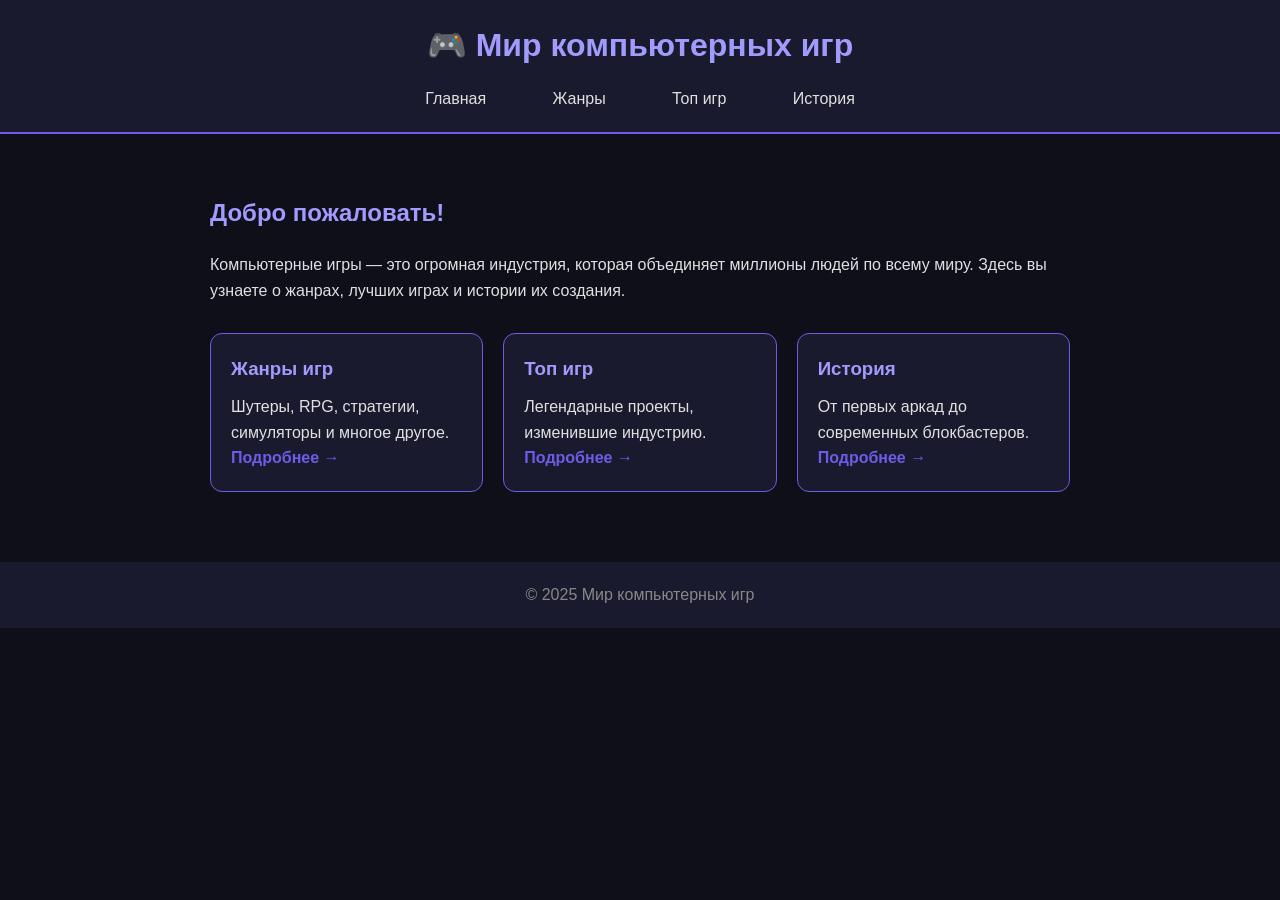
<file: index.html>
<!DOCTYPE html>
<html lang="ru">
<head>
    <meta charset="UTF-8">
    <title>Мир компьютерных игр — Главная</title>
    <link rel="stylesheet" href="style.css">
</head>
<body>
    <header>
        <h1>🎮 Мир компьютерных игр</h1>
        <nav>
            <a href="index.html">Главная</a>
            <a href="genres.html">Жанры</a>
            <a href="top.html">Топ игр</a>
            <a href="history.html">История</a>
        </nav>
    </header>

    <main>
        <h2>Добро пожаловать!</h2>
        <p>Компьютерные игры — это огромная индустрия, которая объединяет миллионы людей по всему миру. Здесь вы узнаете о жанрах, лучших играх и истории их создания.</p>

        <div class="cards">
            <div class="card">
                <h3>Жанры игр</h3>
                <p>Шутеры, RPG, стратегии, симуляторы и многое другое.</p>
                <a href="genres.html">Подробнее →</a>
            </div>
            <div class="card">
                <h3>Топ игр</h3>
                <p>Легендарные проекты, изменившие индустрию.</p>
                <a href="top.html">Подробнее →</a>
            </div>
            <div class="card">
                <h3>История</h3>
                <p>От первых аркад до современных блокбастеров.</p>
                <a href="history.html">Подробнее →</a>
            </div>
        </div>
    </main>

    <footer>
        <p>© 2025 Мир компьютерных игр</p>
    </footer>
</body>
</html>
</file>
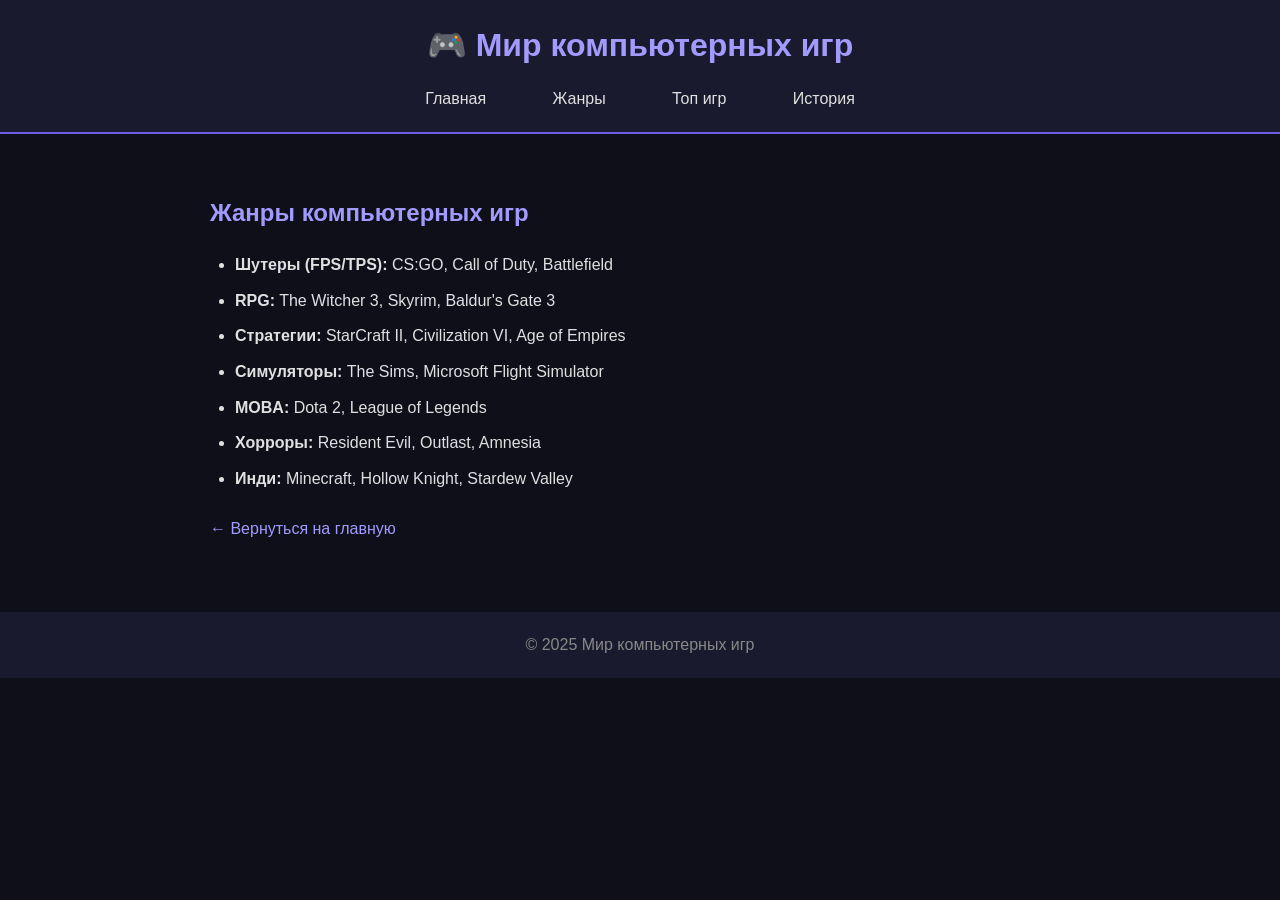
<file: genres.html>
<!DOCTYPE html>
<html lang="ru">
<head>
    <meta charset="UTF-8">
    <title>Жанры игр</title>
    <link rel="stylesheet" href="style.css">
</head>
<body>
    <header>
        <h1>🎮 Мир компьютерных игр</h1>
        <nav>
            <a href="index.html">Главная</a>
            <a href="genres.html">Жанры</a>
            <a href="top.html">Топ игр</a>
            <a href="history.html">История</a>
        </nav>
    </header>

    <main>
        <h2>Жанры компьютерных игр</h2>
        <ul class="genre-list">
            <li><strong>Шутеры (FPS/TPS):</strong> CS:GO, Call of Duty, Battlefield</li>
            <li><strong>RPG:</strong> The Witcher 3, Skyrim, Baldur's Gate 3</li>
            <li><strong>Стратегии:</strong> StarCraft II, Civilization VI, Age of Empires</li>
            <li><strong>Симуляторы:</strong> The Sims, Microsoft Flight Simulator</li>
            <li><strong>MOBA:</strong> Dota 2, League of Legends</li>
            <li><strong>Хорроры:</strong> Resident Evil, Outlast, Amnesia</li>
            <li><strong>Инди:</strong> Minecraft, Hollow Knight, Stardew Valley</li>
        </ul>
        <p><a href="index.html">← Вернуться на главную</a></p>
    </main>

    <footer>
        <p>© 2025 Мир компьютерных игр</p>
    </footer>
</body>
</html>
</file>
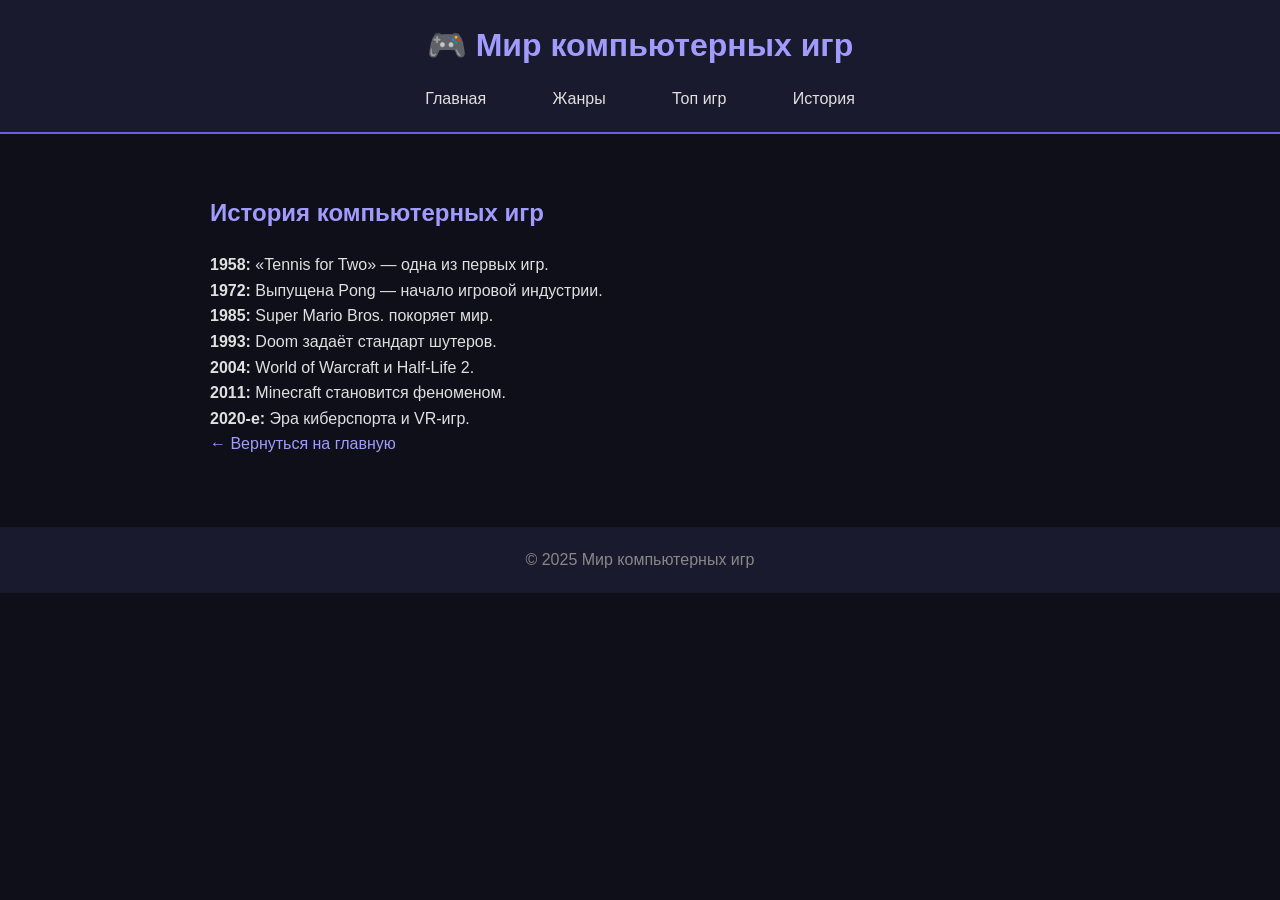
<file: history.html>
<!DOCTYPE html>
<html lang="ru">
<head>
    <meta charset="UTF-8">
    <title>История игр</title>
    <link rel="stylesheet" href="style.css">
</head>
<body>
    <header>
        <h1>🎮 Мир компьютерных игр</h1>
        <nav>
            <a href="index.html">Главная</a>
            <a href="genres.html">Жанры</a>
            <a href="top.html">Топ игр</a>
            <a href="history.html">История</a>
        </nav>
    </header>

    <main>
        <h2>История компьютерных игр</h2>
        <p><strong>1958:</strong> «Tennis for Two» — одна из первых игр.</p>
        <p><strong>1972:</strong> Выпущена Pong — начало игровой индустрии.</p>
        <p><strong>1985:</strong> Super Mario Bros. покоряет мир.</p>
        <p><strong>1993:</strong> Doom задаёт стандарт шутеров.</p>
        <p><strong>2004:</strong> World of Warcraft и Half-Life 2.</p>
        <p><strong>2011:</strong> Minecraft становится феноменом.</p>
        <p><strong>2020-е:</strong> Эра киберспорта и VR-игр.</p>
        <p><a href="index.html">← Вернуться на главную</a></p>
    </main>

    <footer>
        <p>© 2025 Мир компьютерных игр</p>
    </footer>
</body>
</html>
</file>
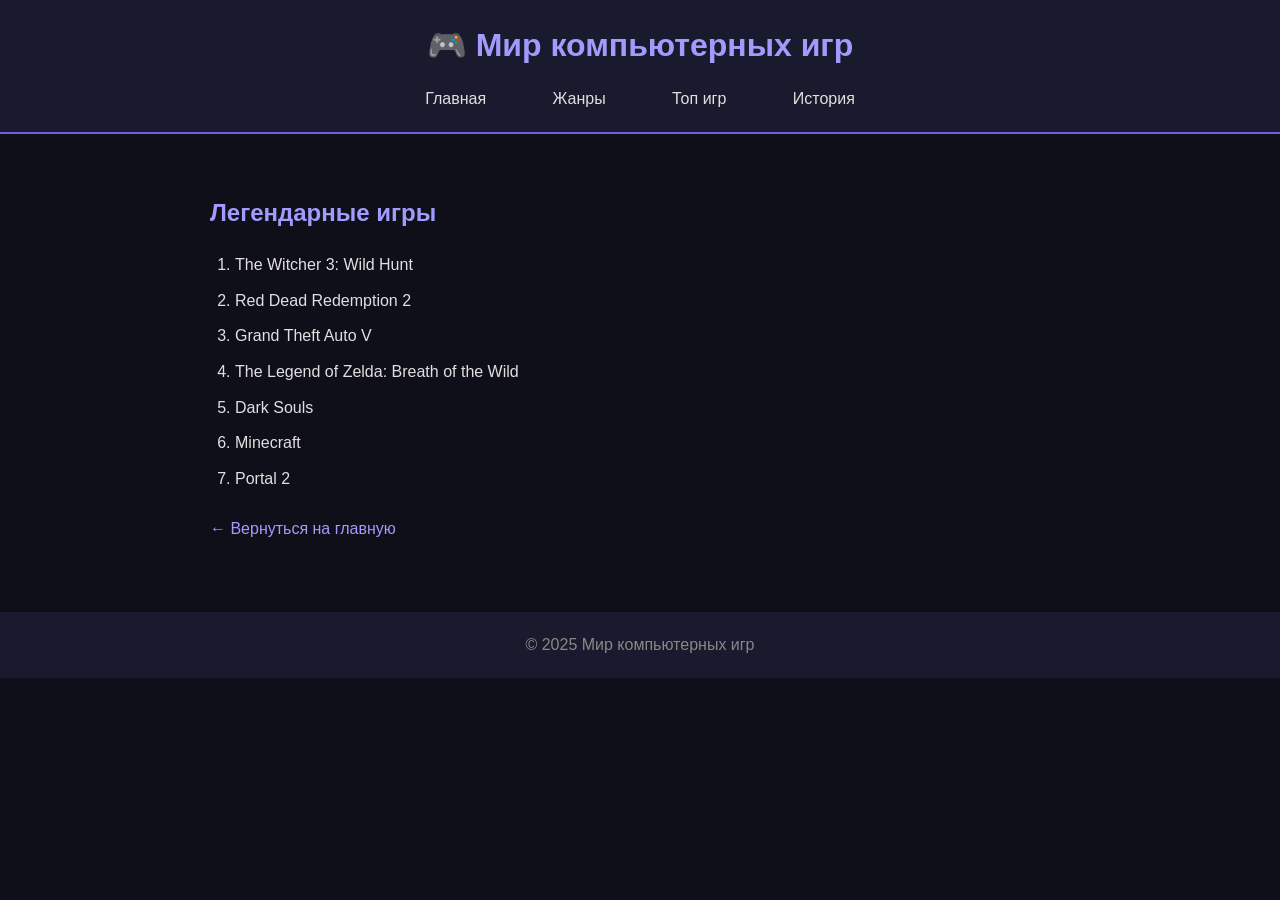
<file: top.html>
<!DOCTYPE html>
<html lang="ru">
<head>
    <meta charset="UTF-8">
    <title>Топ игр</title>
    <link rel="stylesheet" href="style.css">
</head>
<body>
    <header>
        <h1>🎮 Мир компьютерных игр</h1>
        <nav>
            <a href="index.html">Главная</a>
            <a href="genres.html">Жанры</a>
            <a href="top.html">Топ игр</a>
            <a href="history.html">История</a>
        </nav>
    </header>

    <main>
        <h2>Легендарные игры</h2>
        <ol class="top-list">
            <li>The Witcher 3: Wild Hunt</li>
            <li>Red Dead Redemption 2</li>
            <li>Grand Theft Auto V</li>
            <li>The Legend of Zelda: Breath of the Wild</li>
            <li>Dark Souls</li>
            <li>Minecraft</li>
            <li>Portal 2</li>
        </ol>
        <p><a href="index.html">← Вернуться на главную</a></p>
    </main>

    <footer>
        <p>© 2025 Мир компьютерных игр</p>
    </footer>
</body>
</html>
</file>
<file: style.css>
* {
    margin: 0;
    padding: 0;
    box-sizing: border-box;
}

body {
    font-family: Arial, sans-serif;
    background: #0f0f1a;
    color: #e0e0e0;
    line-height: 1.6;
}

header {
    background: #1a1a2e;
    padding: 20px;
    text-align: center;
    border-bottom: 2px solid #6c5ce7;
}

h1 {
    color: #a29bfe;
    margin-bottom: 15px;
}

nav a {
    color: #e0e0e0;
    text-decoration: none;
    margin: 0 15px;
    padding: 8px 16px;
    border-radius: 8px;
    transition: 0.3s;
}

nav a:hover {
    background: #6c5ce7;
    color: white;
}

main {
    max-width: 900px;
    margin: 40px auto;
    padding: 20px;
}

h2 {
    color: #a29bfe;
    margin-bottom: 20px;
}

.cards {
    display: flex;
    gap: 20px;
    margin-top: 30px;
    flex-wrap: wrap;
}

.card {
    flex: 1;
    min-width: 220px;
    background: #1a1a2e;
    padding: 20px;
    border-radius: 12px;
    border: 1px solid #6c5ce7;
    transition: 0.3s;
}

.card:hover {
    transform: translateY(-5px);
    box-shadow: 0 10px 20px rgba(108, 92, 231, 0.4);
}

.card h3 {
    color: #a29bfe;
    margin-bottom: 10px;
}

.card a {
    color: #6c5ce7;
    text-decoration: none;
    font-weight: bold;
}

.genre-list, .top-list {
    padding-left: 25px;
    margin-bottom: 25px;
}

.genre-list li, .top-list li {
    margin: 10px 0;
}

main a {
    color: #a29bfe;
    text-decoration: none;
}

main a:hover {
    text-decoration: underline;
}

footer {
    text-align: center;
    padding: 20px;
    background: #1a1a2e;
    color: #888;
    margin-top: 50px;
}
</file>
